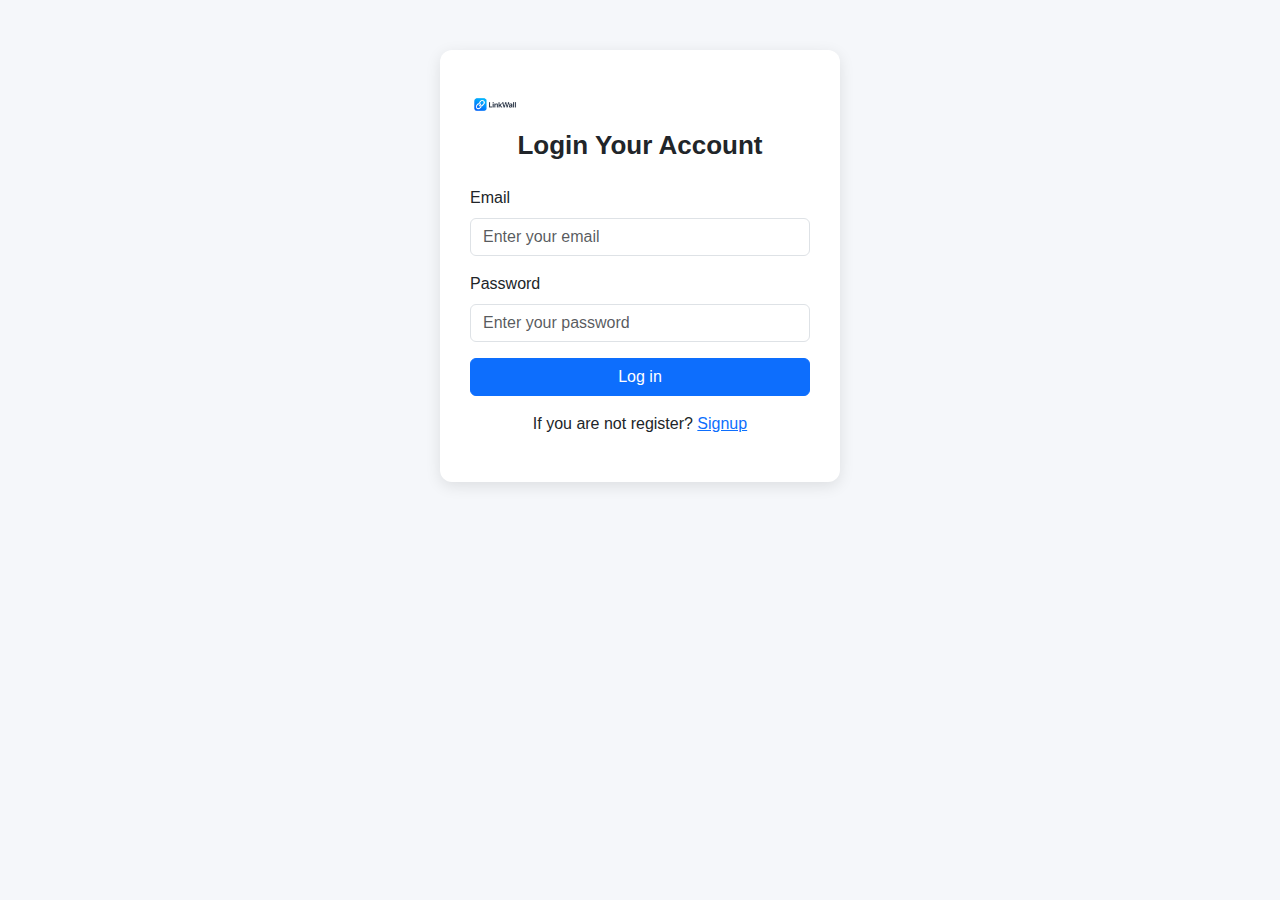
<file: login.html>
<!DOCTYPE html>
<html lang="en">
  <head>
    <meta charset="UTF-8" />
    <meta name="viewport" content="width=device-width, initial-scale=1.0" />
    <title>Login into LinkWall</title>
    <link
      href="https://cdn.jsdelivr.net/npm/bootstrap@5.3.2/dist/css/bootstrap.min.css"
      rel="stylesheet"
    />
    <link rel="icon" href="assets/logo.png" />
    <link rel="stylesheet" href="signup.css" />
  </head>
  <body>
    <div class="signup-box">
      <div class="logoDiv">
        <img class="logo" src="assets/logobg.png" alt="" />
      </div>
      <h2>Login Your Account</h2>

      <div class="mb-3">
        <label class="form-label">Email</label>
        <input
          type="email"
          class="form-control"
          id="email"
          placeholder="Enter your email"
        />
      </div>

      <div class="mb-3">
        <label class="form-label">Password</label>
        <input
          type="password"
          class="form-control"
          id="password"
          placeholder="Enter your password"
        />
      </div>

      <button id="login" class="btn btn-primary w-100">Log in</button>

      <p class="text-center mt-3">
        If you are not register? <a href="signup.html">Signup</a>
      </p>
    </div>

    <script src="login.js"></script>
  </body>
</html>
</file>
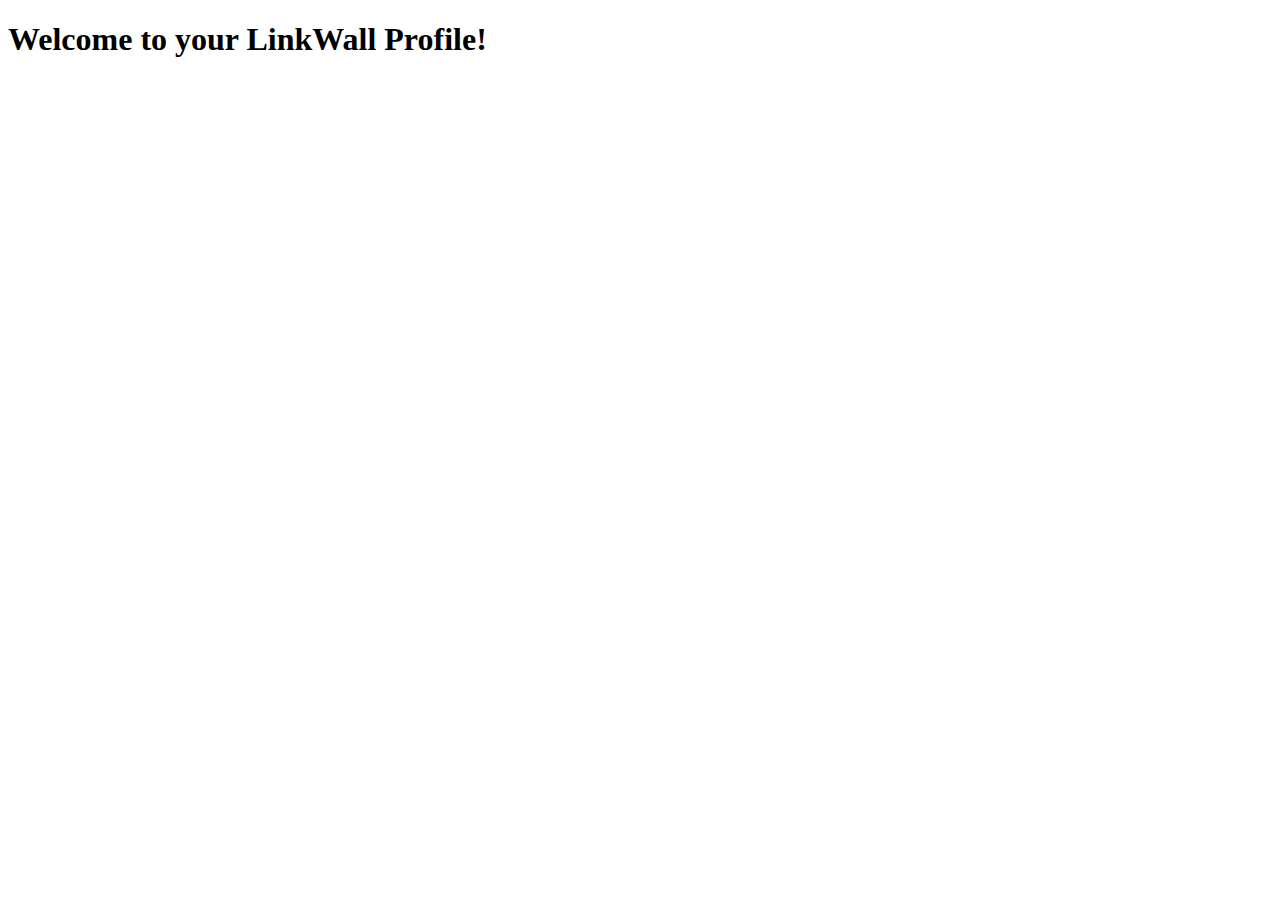
<file: profile.html>
<!DOCTYPE html>
<html lang="en">
<head>
    <meta charset="UTF-8">
    <meta name="viewport" content="width=device-width, initial-scale=1.0">
    <title>LinkWall Profile</title>
</head>
<body>
    <h1>Welcome to your LinkWall Profile!</h1>
</body>
</html>
</file>
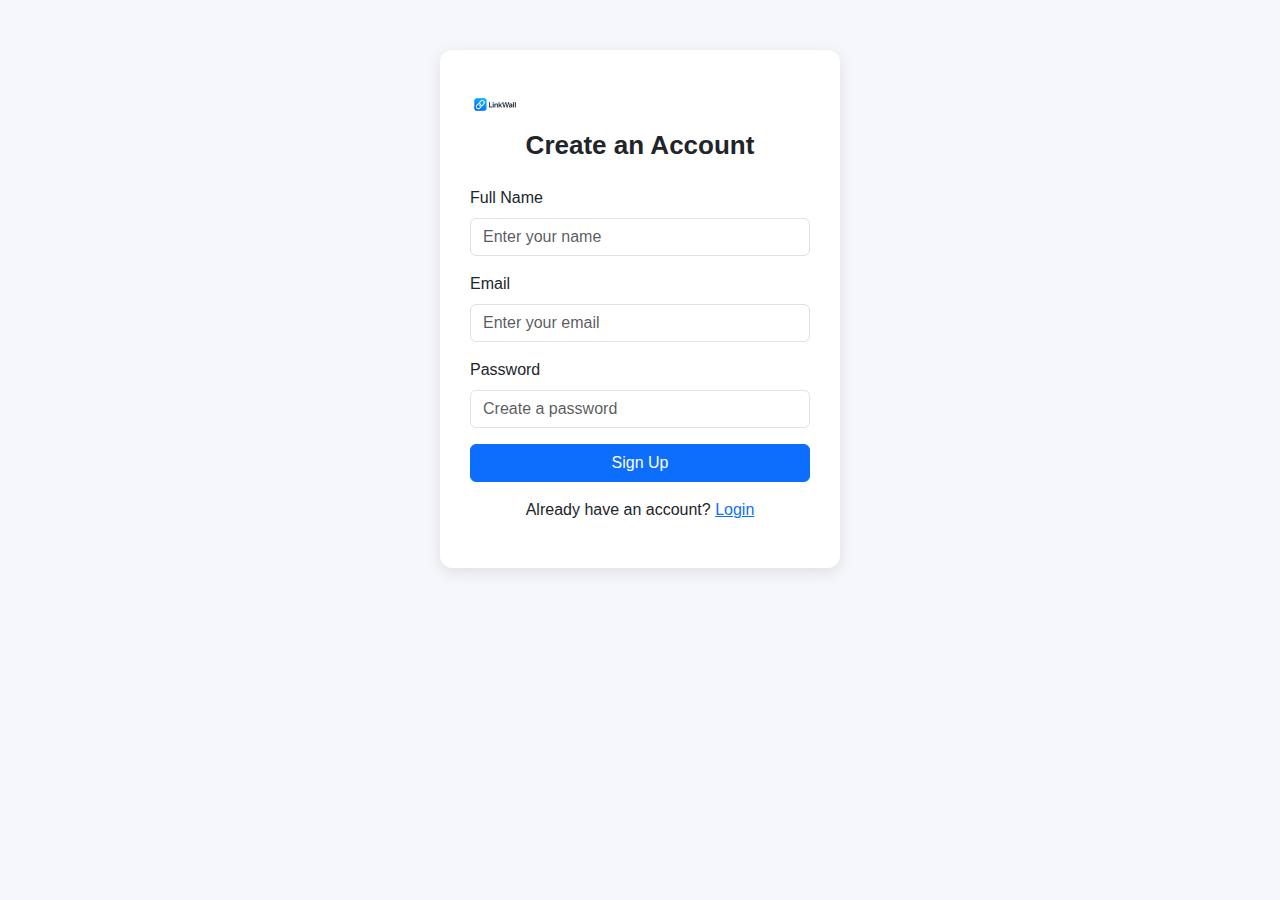
<file: signup.html>
<!DOCTYPE html>
<html lang="en">
  <head>
    <meta charset="UTF-8" />
    <meta name="viewport" content="width=device-width, initial-scale=1.0" />
    <title>Signup into LinkWall</title>
    <link
      href="https://cdn.jsdelivr.net/npm/bootstrap@5.3.2/dist/css/bootstrap.min.css"
      rel="stylesheet"
    />
    <link rel="icon" href="assets/logo.png" />
    <link rel="stylesheet" href="signup.css" />
  </head>
  <body>
    <div class="signup-box">
      <div class="logoDiv">
        <img class="logo" src="assets/logobg.png" alt="" />
      </div>
      <h2>Create an Account</h2>

      <div class="mb-3">
        <label class="form-label">Full Name</label>
        <input
          type="text"
          class="form-control"
          id="name"
          placeholder="Enter your name"
        />
      </div>

      <div class="mb-3">
        <label class="form-label">Email</label>
        <input
          type="email"
          class="form-control"
          id="email"
          placeholder="Enter your email"
        />
      </div>

      <div class="mb-3">
        <label class="form-label">Password</label>
        <input
          type="password"
          class="form-control"
          id="password"
          placeholder="Create a password"
        />
      </div>

      <button id="signup" class="btn btn-primary w-100">Sign Up</button>

      <p class="text-center mt-3">
        Already have an account? <a href="login.html">Login</a>
      </p>
    </div>

    <script src="signup.js"></script>
  </body>
</html>
</file>
<file: signup.css>
* {
    margin: 0;
    padding: 0;
    box-sizing: border-box;
}
body {
  background: #f5f7fa;
  font-family: "Poppins", sans-serif;
}
.logo {
  width: 50px;
}
.signup-box {
  max-width: 400px;
  margin: 50px auto;
  background: #fff;
  padding: 30px;
  border-radius: 12px;
  box-shadow: 0 4px 15px rgba(0, 0, 0, 0.1);
}
.signup-box h2 {
  font-size: 26px;
  font-weight: 600;
  text-align: center;
  margin-bottom: 25px;
}
</file>
